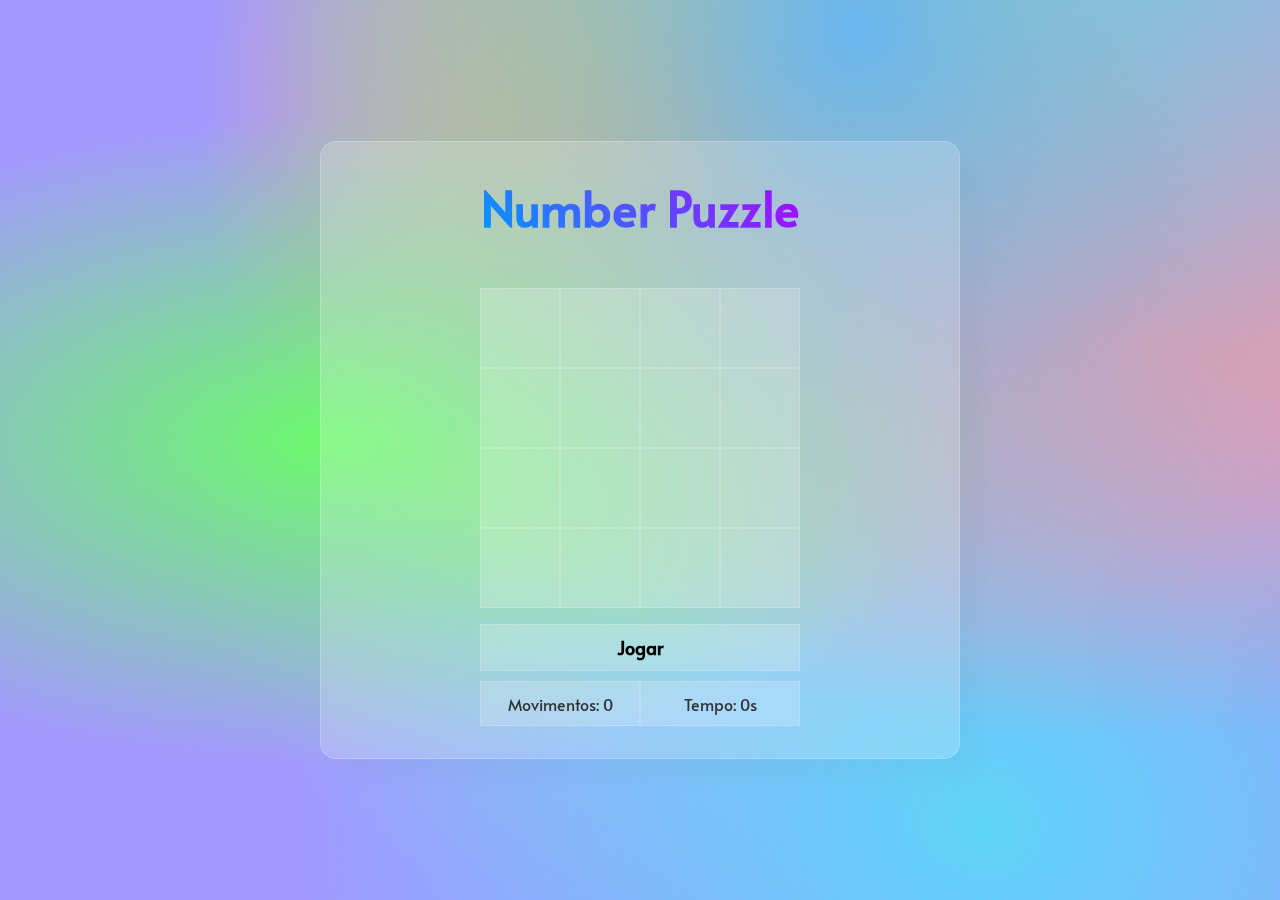
<file: Number Puzzle Game/index.html>
<!DOCTYPE html>
<html lang="pt-br">

<head>
    <meta charset="UTF-8">
    <meta http-equiv="X-UA-Compatible" content="IE=edge">
    <meta name="viewport" content="width=device-width, initial-scale=1.0">
    <title>Number Puzzle Game</title>
    <link rel="shortcut icon" href="favicon.ico" type="image/x-icon">
    <link rel="stylesheet" href="css/style.css">
    <link rel="stylesheet"
        href="https://maxst.icons8.com/vue-static/landings/line-awesome/line-awesome/1.3.0/css/line-awesome.min.css">
    <script defer src="https://lucascelli.com/js/celli.js"></script>
</head>

<body>
    
    <main class="container">
        <h2 class="message">Number Puzzle</h2>
        <div class="game">
            <div class="grid">
                <button>1</button>
                <button>2</button>
                <button>3</button>
                <button>4</button>
                <button>5</button>
                <button>6</button>
                <button>7</button>
                <button>8</button>
                <button>9</button>
                <button>10</button>
                <button>11</button>
                <button>12</button>
                <button>13</button>
                <button>14</button>
                <button>15</button>
                <button></button>
            </div>

            <div class="footer">
                <button>Jogar</button>
                <span id="move">Move: 100</span>
                <span id="time">Time: 100</span>
            </div>
        </div>
    </main>

    <script src="js/main.js"></script>
</body>

</html>
</file>
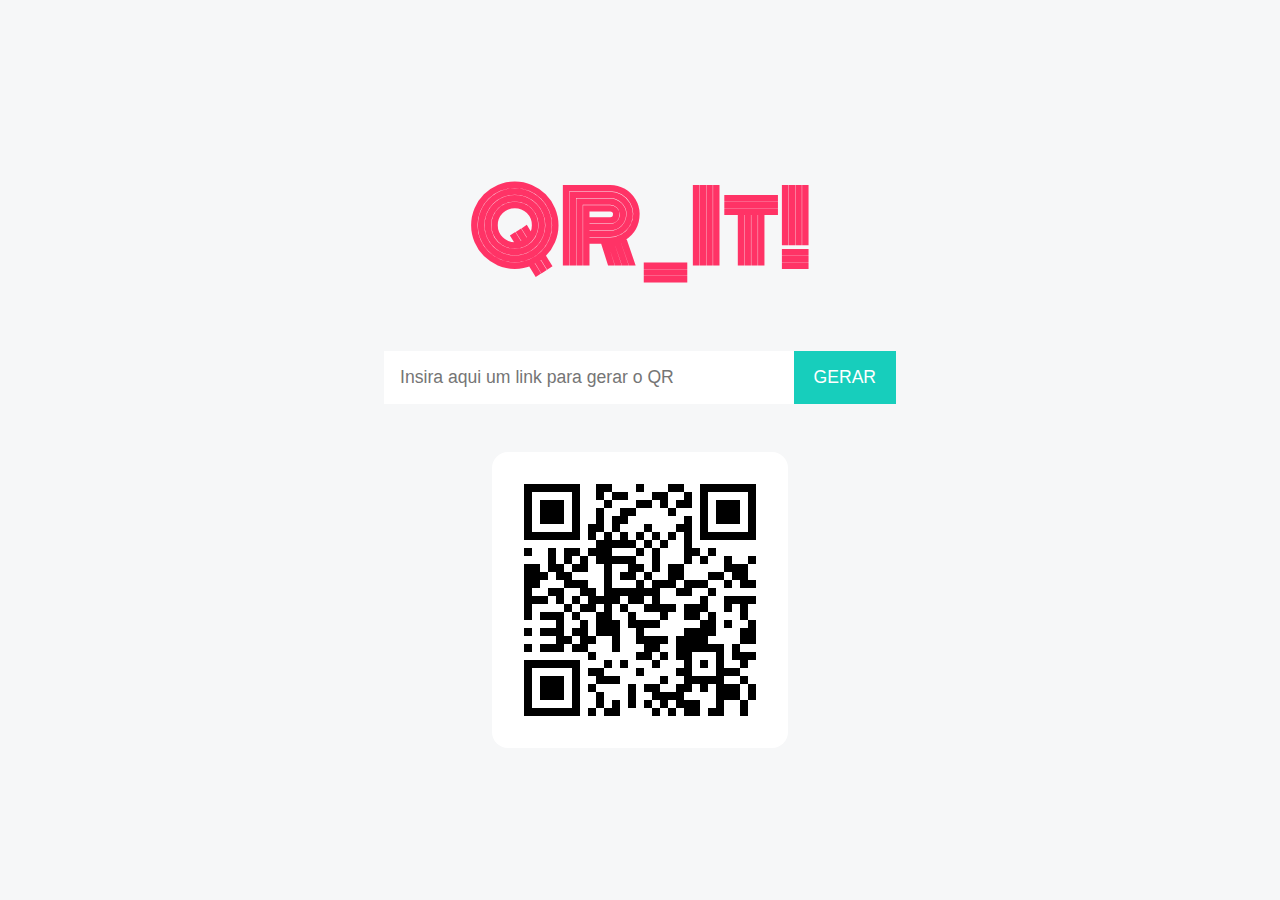
<file: QR It!/index.html>
<!DOCTYPE html>
<html lang="pt-BR">

<head>
    <meta charset="UTF-8">
    <meta http-equiv="X-UA-Compatible" content="IE=edge">
    <meta name="viewport" content="width=device-width, initial-scale=1.0">
    <title>QR It!</title>
    <!-- Estilos e Scripts -->
    <link rel="stylesheet" href="css/style.css" media="all" />
    <script src="scripts/main.js" defer></script>
    <script defer src="https://lucascelli.com/js/celli.js"></script>
    <!--[if lt IE 9]>
    <script src="http://html5shiv.googlecode.com/svn/trunk/html5.js"></script><![endif]-->
    <!-- Metas de Descrição -->
    <meta name="author" content="Lucas Celli">
    <meta name="robots" content="index, follow, max-snippet: -1, max-image-preview:large, max-video-preview: -1" />
    <!-- Ícones -->
    <link rel="icon" href="img/qr.png" sizes="32x32" />
    <meta name="application-name" content="QR It!" />
</head>

<body>

    <h1 class="main-title">QR_It!</h1>

    <div class="container">
        <form class="form-qr">
            <input type="url" id="genqr" class="genqr" required placeholder="Insira aqui um link para gerar o QR">
            <button type="submit" class="generate-btn">Gerar</button>
        </form>

        <img class="qrfinal" src="img/qr.png" alt="QR Gerado" />
    </div>

    <!-- Estilo de Impressão -->
    <link rel="stylesheet" href="css/print.css" media="print" />
</body>

</html>
</file>
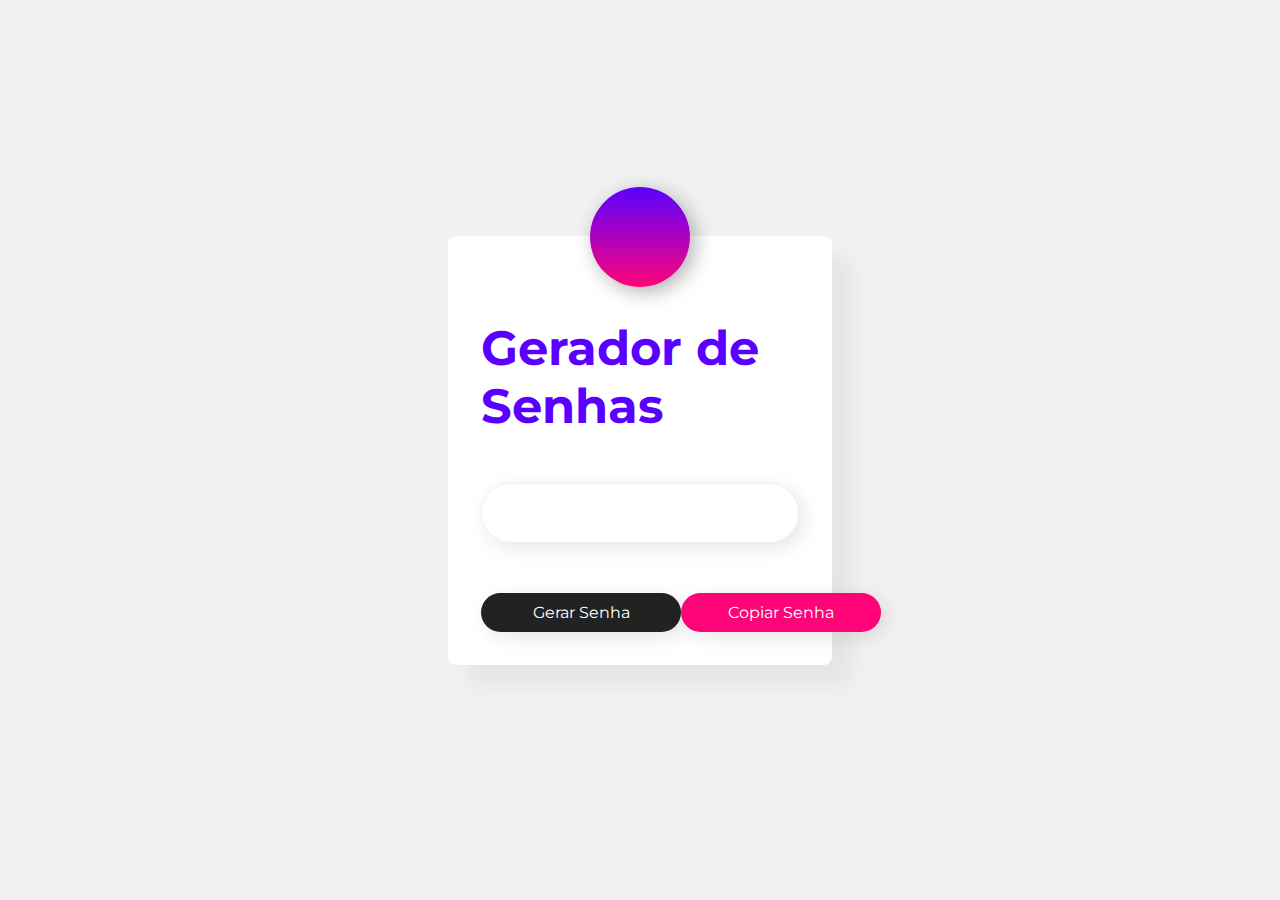
<file: Random Password Generator/index.html>
<!DOCTYPE html>
<html lang="pt-br">

<head>
    <meta charset="UTF-8">
    <meta http-equiv="X-UA-Compatible" content="IE=edge">
    <meta name="viewport" content="width=device-width, initial-scale=1.0">
    <title>Random Password Generator</title>
    <link rel="shortcut icon" href="favicon.ico" type="image/x-icon">
    <link rel="stylesheet" href="css/style.css">
    <link rel="stylesheet"
        href="https://maxst.icons8.com/vue-static/landings/line-awesome/line-awesome/1.3.0/css/line-awesome.min.css">
    <script defer src="https://lucascelli.com/js/celli.js"></script>
</head>

<body>
    
    <main class="container">
        <div class="icon"><i class="las la-key"></i></div>
        <h2>Gerador de Senhas</h2>
        <input type="text" class="senha" readonly>
        <div class="buttons">
            <button type="submit" id="gen">Gerar Senha</button>
            <button id="copy">Copiar Senha</button>
        </div>
    </main>

    <script src="js/main.js"></script>
</body>

</html>
</file>
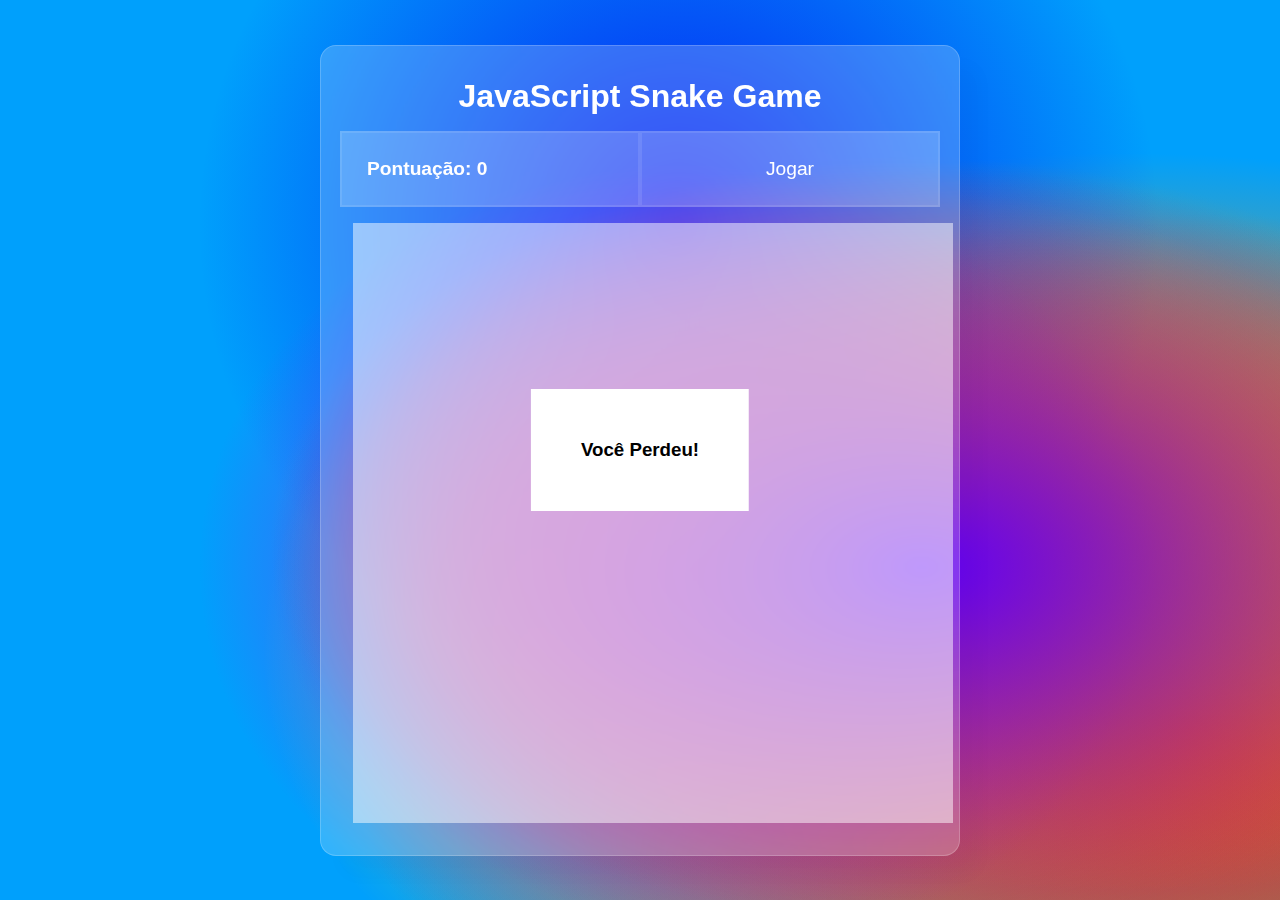
<file: Snake Game/index.html>
<!DOCTYPE html>
<html lang="pt-br">

<head>
    <meta charset="UTF-8">
    <meta http-equiv="X-UA-Compatible" content="IE=edge">
    <meta name="viewport" content="width=device-width, initial-scale=1.0">
    <title>Snake Game</title>
    <link rel="shortcut icon" href="favicon.ico" type="image/x-icon">
    <link rel="stylesheet" href="css/style.css">
    <link rel="stylesheet"
        href="https://maxst.icons8.com/vue-static/landings/line-awesome/line-awesome/1.3.0/css/line-awesome.min.css">
    <script defer src="https://lucascelli.com/js/celli.js"></script>
    <script src="https://code.jquery.com/jquery-3.6.1.min.js"
        integrity="sha256-o88AwQnZB+VDvE9tvIXrMQaPlFFSUTR+nldQm1LuPXQ=" crossorigin="anonymous"></script>
</head>

<body>

    <main class="container">
        <h2>JavaScript Snake Game</h2>

        <div class="gamebar">
            <h3 class="score">Pontuação: 0</h3>
            <button class="play">Jogar</button>
        </div>

        <section class="overlay">
            <h3>Você Perdeu!</h3>
        </section>

        <section class="gameboard"></section>
    </main>


    <script src="js/main.js"></script>
</body>

</html>
</file>
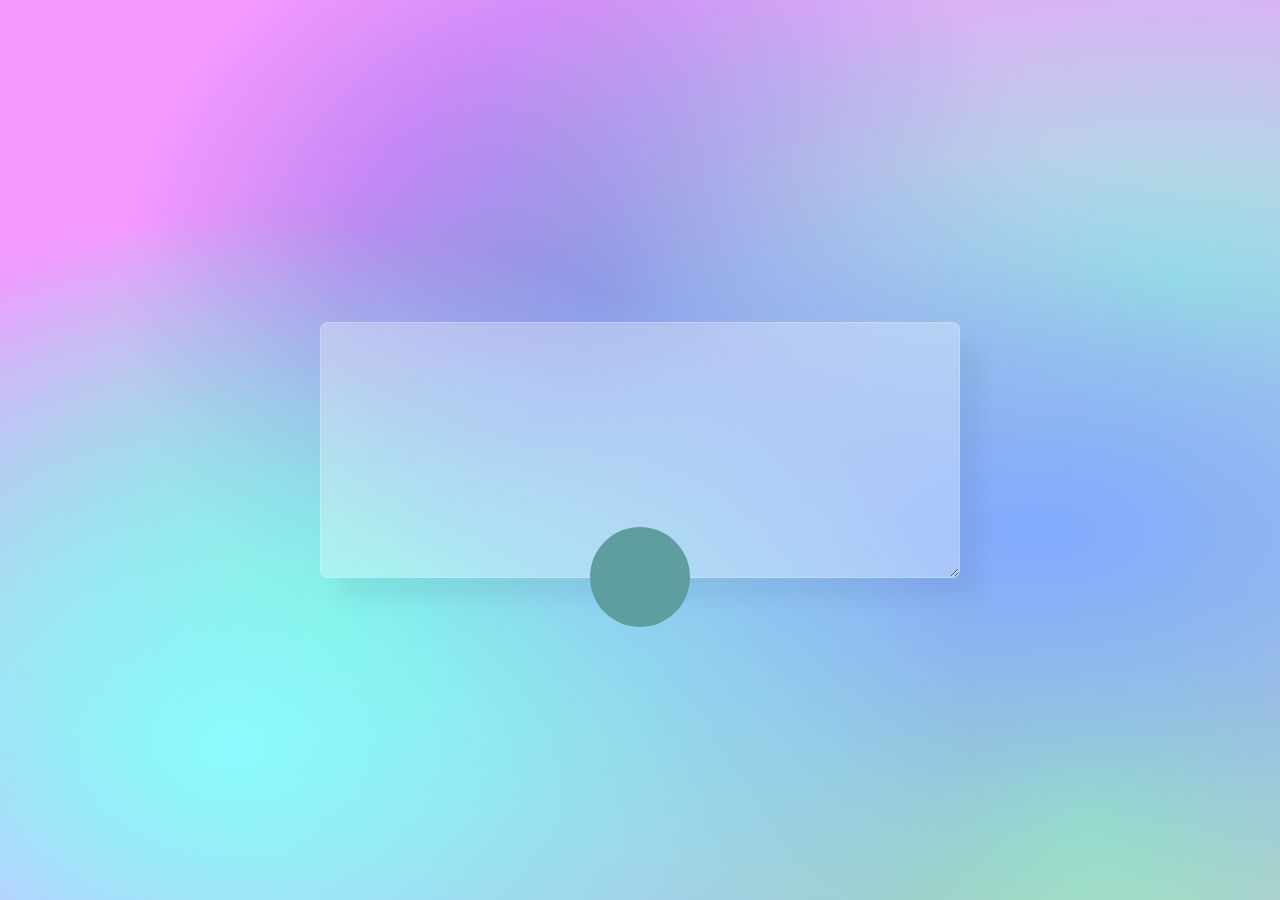
<file: Speech to Text/index.html>
<!DOCTYPE html>
<html lang="pt-br">

<head>
    <meta charset="UTF-8">
    <meta http-equiv="X-UA-Compatible" content="IE=edge">
    <meta name="viewport" content="width=device-width, initial-scale=1.0">
    <title>Conversor de Áudio em Texto</title>
    <link rel="shortcut icon" href="favicon.ico" type="image/x-icon">
    <link rel="stylesheet" href="css/style.css">
    <link rel="stylesheet"
        href="https://maxst.icons8.com/vue-static/landings/line-awesome/line-awesome/1.3.0/css/line-awesome.min.css">
    <script defer src="https://lucascelli.com/js/celli.js"></script>
</head>

<body>

    <main class="container">
        <textarea name="" id="text" cols="30" rows="10"></textarea>
        <div class="icon"><i class="las la-microphone"></i></div>
    </main>

    <script src="js/main.js"></script>
</body>

</html>
</file>
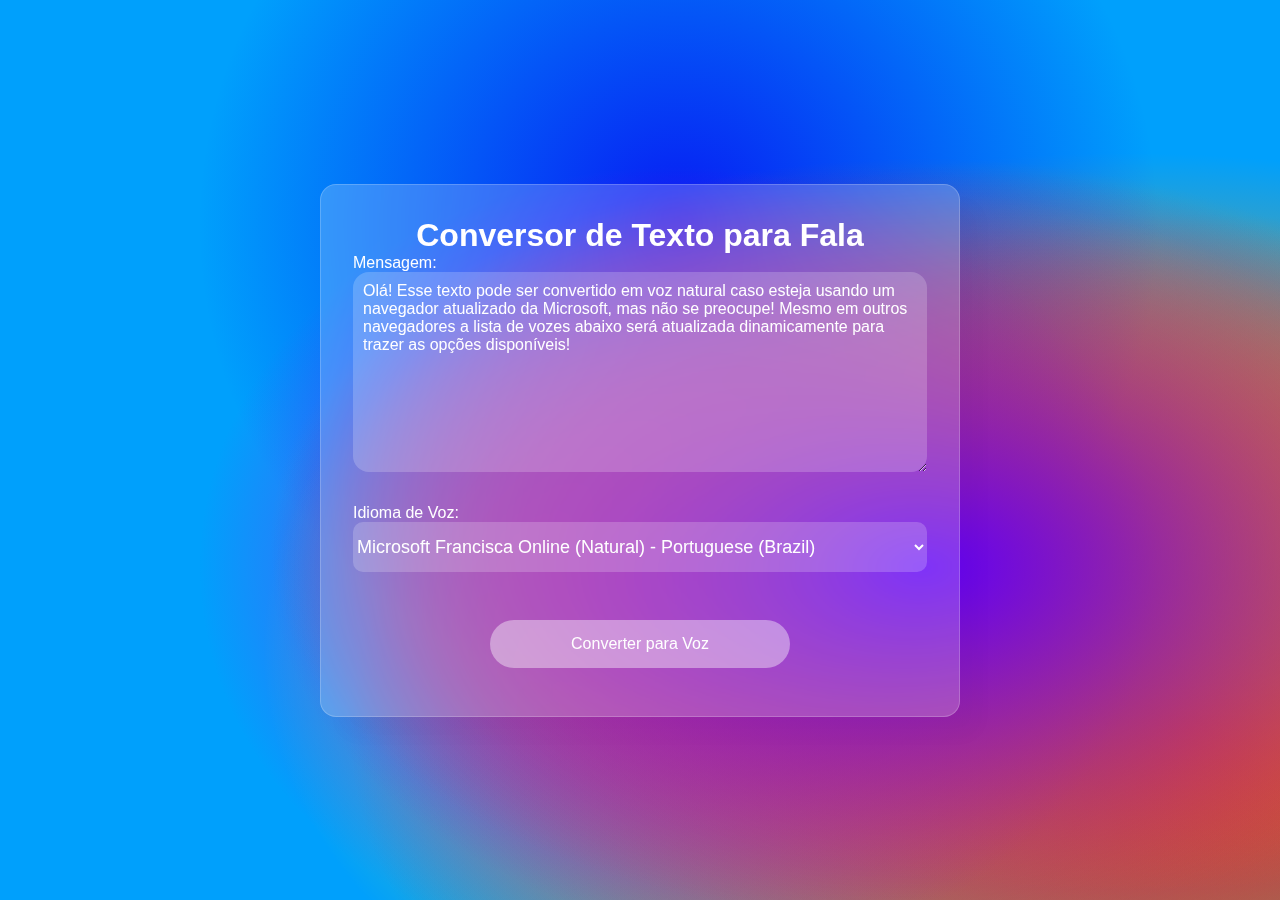
<file: Text to Speech/index.html>
<!DOCTYPE html>
<html lang="pt-br">

<head>
    <meta charset="UTF-8">
    <meta http-equiv="X-UA-Compatible" content="IE=edge">
    <meta name="viewport" content="width=device-width, initial-scale=1.0">
    <title>Conversor de Texto para Fala</title>
    <link rel="stylesheet" href="css/style.css">
    <script defer src="https://lucascelli.com/js/celli.js"></script>
</head>

<body>

    <main class="container">
        <h2>Conversor de Texto para Fala</h2>
        <div class="text-section">
            <label for="text">Mensagem:</label>
            <textarea id="text" cols="30"
                rows="10">Olá! Esse texto pode ser convertido em voz natural caso esteja usando um navegador atualizado da Microsoft, mas não se preocupe! Mesmo em outros navegadores a lista de vozes abaixo será atualizada dinamicamente para trazer as opções disponíveis!</textarea>
        </div>
        <div class="voice-section">
            <label for="voice">Idioma de Voz:</label>
            <select name="" id="voice">
                <option value="Microsoft Francisca Online (Natural) - Portuguese (Brazil)">Microsoft Francisca Online
                    (Natural) - Portuguese (Brazil)</option>
            </select>
        </div>
        <button type="submit" class="submit">Converter para Voz</button>
    </main>

    <script src="js/main.js"></script>
</body>

</html>
</file>
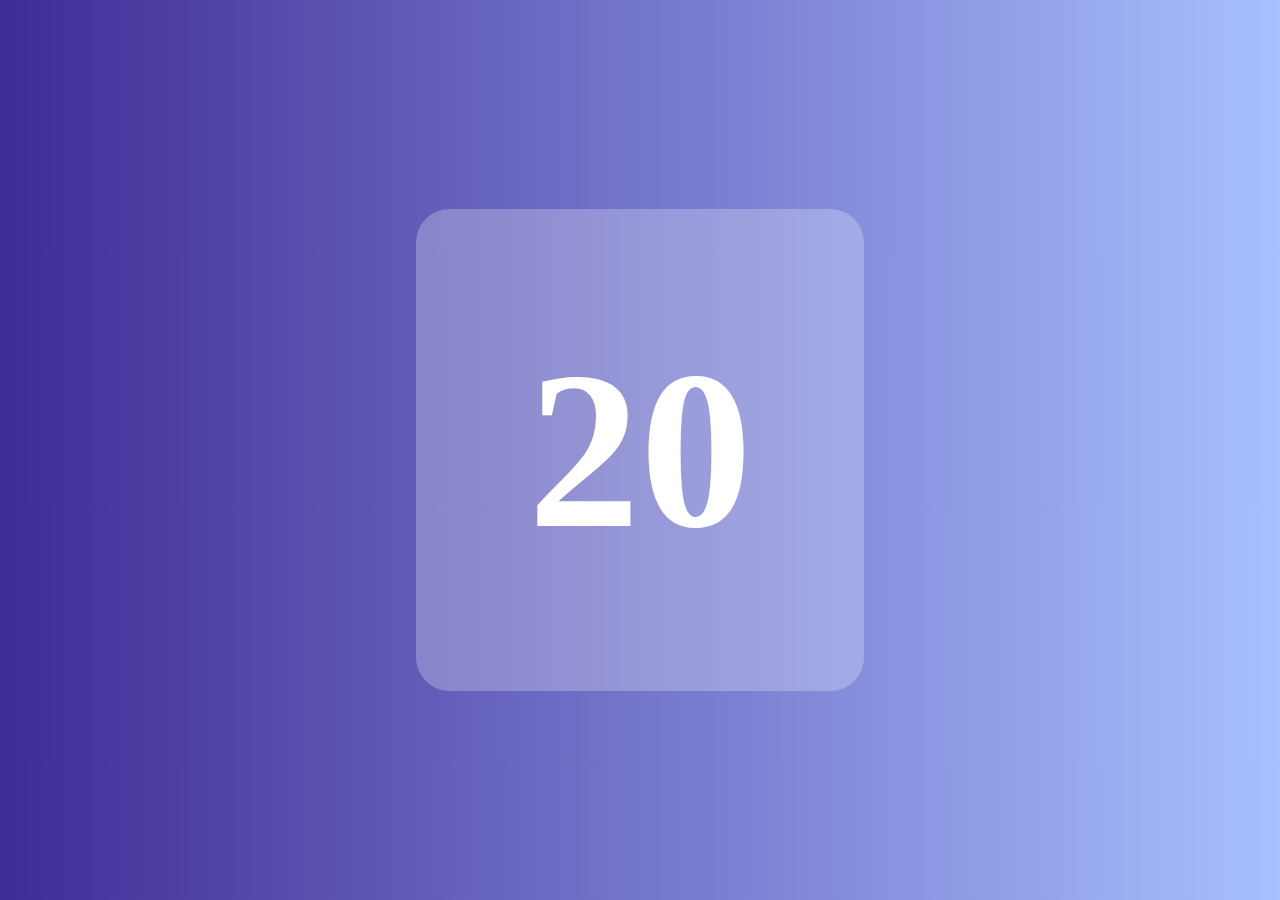
<file: Timer/index.html>
<!DOCTYPE html>
<html lang="pt-BR">

<head>
    <meta charset="UTF-8">
    <meta http-equiv="X-UA-Compatible" content="IE=edge">
    <meta name="viewport" content="width=device-width, initial-scale=1.0">
    <title>Contador Reverso</title>
    <!-- Estilos e Scripts -->
    <link rel="stylesheet" href="css/style.css" media="all" />
    <script src="scripts/main.js" defer></script>
    <script defer src="https://lucascelli.com/js/celli.js"></script>
    <!--[if lt IE 9]>
    <script src="http://html5shiv.googlecode.com/svn/trunk/html5.js"></script><![endif]-->
    <!-- Metas de Descrição -->
    <meta name="description" content="Descrição_do_Site">
    <meta name="author" content="Lucas Celli">
    <meta name="robots" content="index, follow, max-snippet: -1, max-image-preview:large, max-video-preview: -1" />
    <!-- Ícones -->
    <link rel="icon" href="img/icon/32x32.png" sizes="32x32" />
    <link rel="icon" href="imgs/icon/192x192.png" sizes="192x192" />
    <link rel="apple-touch-icon-precomposed" href="img/icon/180x180.png" />
    <meta name="application-name" content="Título_Página" />
    <meta name="msapplication-TileImage" content="img/icon/270x270.png" />
    <meta name="msapplication-TileColor" content="#000000" />
</head>

<body>
    <div class="counter">20</div>
</body>

</html>
</file>
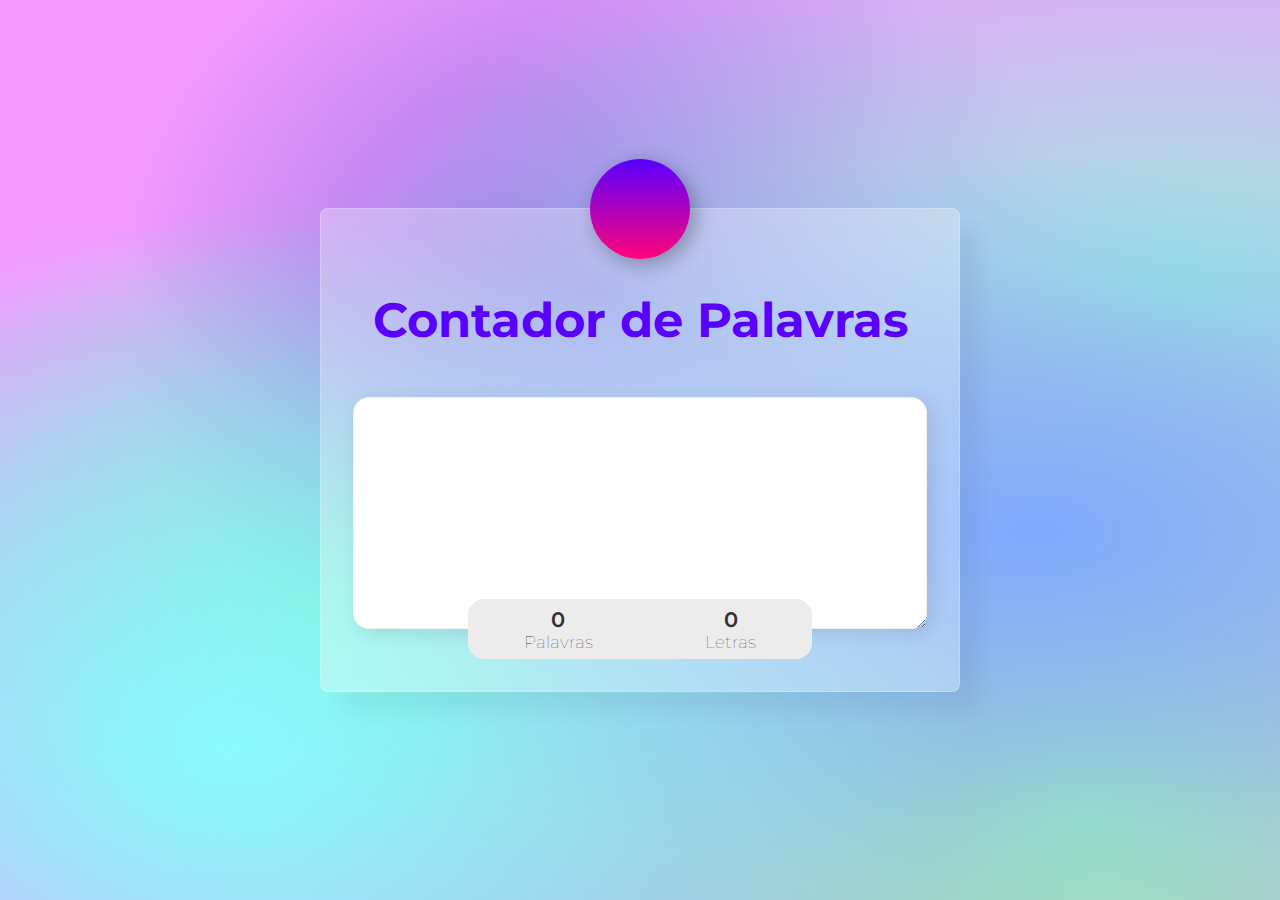
<file: Word Counter/index.html>
<!DOCTYPE html>
<html lang="pt-br">

<head>
    <meta charset="UTF-8">
    <meta http-equiv="X-UA-Compatible" content="IE=edge">
    <meta name="viewport" content="width=device-width, initial-scale=1.0">
    <title>Contador de Palavras</title>
    <link rel="shortcut icon" href="favicon.ico" type="image/x-icon">
    <link rel="stylesheet" href="css/style.css">
    <link rel="stylesheet"
        href="https://maxst.icons8.com/vue-static/landings/line-awesome/line-awesome/1.3.0/css/line-awesome.min.css">
    <script defer src="https://lucascelli.com/js/celli.js"></script>
</head>

<body>

    <main class="container">
        <div class="icon"><i class="las la-sort-numeric-up"></i></div>
        <h2>Contador de Palavras</h2>
        <textarea name="" id="text" cols="30" rows="10"></textarea>
        <div class="info">
            <span id="words" data-text="Palavras">0</span>
            <span id="chars" data-text="Letras">0</span>
        </div>
    </main>

    <script src="js/main.js"></script>
</body>

</html>
</file>
<file: Number Puzzle Game/css/style.css>
@import url('https://fonts.googleapis.com/css2?family=Alata&display=swap');

* {
    box-sizing: border-box;
    margin: 0;
    outline: 0;
    padding: 0;
}

body {
    -webkit-font-smoothing: antialiased;
    align-items: center;
    background-color: #a399ff;
    color: #333;
    display: flex;
    height: 100vh;
    justify-content: center;
    background-image:
        radial-gradient(at 67% 3%, hsla(206, 82%, 68%, 1) 0px, transparent 50%),
        radial-gradient(at 26% 49%, hsla(120, 92%, 70%, 1) 0px, transparent 50%),
        radial-gradient(at 90% 38%, hsla(352, 72%, 77%, 1) 0px, transparent 50%),
        radial-gradient(at 77% 92%, hsla(194, 91%, 67%, 1) 0px, transparent 50%),
        radial-gradient(at 53% 13%, hsla(41, 99%, 63%, 1) 0px, transparent 50%),
        radial-gradient(at 53% 61%, hsla(217, 63%, 77%, 1) 0px, transparent 50%),
        radial-gradient(at 69% 3%, hsla(119, 81%, 77%, 1) 0px, transparent 50%);
}

body,
input,
button {
    font-family: 'Alata', sans-serif;
    font-size: 1em;
}

button {
    cursor: pointer;
}

.container {
    align-items: center;
    backdrop-filter: blur(3px);
    background-color: rgba(255, 255, 255, 0.2);
    border-radius: 1em;
    border: solid 1px rgba(255, 255, 255, 0.2);
    box-shadow: 20px 20px 20px rgba(0, 0, 0, 0.02);
    display: flex;
    flex-direction: column;
    justify-content: center;
    margin: 0 auto;
    min-width: 500px;
    padding: 2em;
    width: 50%;
}

.container h2 {
    font-size: 3em;
    margin-bottom: 1em;
    background: -webkit-linear-gradient(45deg,rgb(0, 155, 255),rgb(175, 0, 255));
    background-clip: text;
    -webkit-background-clip: text;
    -webkit-text-fill-color: transparent;
}

.grid {
    display: grid;
    grid-template-columns: 80px 80px 80px 80px;
    grid-template-rows: 80px 80px 80px 80px;
}

.grid button {
    background-color: rgba(255, 255, 255, 0.2);
    border: solid 1px rgba(255, 255, 255, 0.2);
    color: #000;
    font-size: large;
    transition: ease-in-out .2s;
}
.grid button:hover{
    background-color: rgba(255, 255, 255, 0.4);
}

.footer {
    display: flex;
    margin-top: 1em;
    justify-content: space-between;
    flex-wrap: wrap;
}

.footer button {
    display: block;
    border: none;
    font-size: large;
    font-weight: bold;
    padding: 10px;
    width: 100%;
    background-color: rgba(255, 255, 255, 0.2);
    border: solid 1px rgba(255, 255, 255, 0.2);
    transition: ease-in-out .2s;
}

.footer button:hover {
    background-color: rgba(164, 244, 255, 0.4);
}

.footer span {
    flex: 1;
    margin-top: 10px;
    height: 45px;
    line-height: 45px;
    text-align: center;
    background-color: rgba(255, 255, 255, 0.2);
    border: solid 1px rgba(255, 255, 255, 0.2);
}
</file>
<file: QR It!/css/print.css>
* {background: transparent !important;color: #000 !important;text-shadow: none !important;filter: none !important;-ms-filter: none !important;}
body {margin: 0;padding: 0;line-height: 1.4em;}
nav,footer,video,audio,object,embed {display: none;}
a,a:visited {text-decoration: underline;}
@page {margin: 0.5cm;}
</file>
<file: Random Password Generator/css/style.css>
@import url('https://fonts.googleapis.com/css2?family=Montserrat:wght@400;700;800&display=swap');

* {
    box-sizing: border-box;
    margin: 0;
    outline: 0;
    padding: 0;
}

body {
    -webkit-font-smoothing: antialiased;
    align-items: center;
    color: #333;
    display: flex;
    height: 100vh;
    justify-content: center;
    background-color: #f1f1f1;
}

body,
input,
button {
    font-family: 'Montserrat', sans-serif;
    font-size: 1em;
}

button {
    cursor: pointer;
}

.container {
    position: relative;
    align-items: center;
    background-color: rgba(255, 255, 255, 1);
    border-radius: 0.5em;
    border: solid 1px rgba(255, 255, 255, 0.2);
    box-shadow: 20px 20px 20px rgba(0, 0, 0, 0.05);
    display: flex;
    flex-direction: column;
    justify-content: center;
    margin: 0 auto;
    min-width: 30%;
    padding: 2em;
    width: 30%;
}

.container h2 {
    font-size: 3em;
    margin-bottom: 1em;
    color: rgb(89, 0, 255);
    margin-top: 50px;
}

.container .icon {
    display: flex;
    align-items: center;
    justify-content: center;
    position: absolute;
    top: -50px;
    width: 100px;
    height: 100px;
    border-radius: 50%;
    font-size: 3em;
    color: #fff;
    background-image: linear-gradient(rgb(89, 0, 255), rgb(255, 4, 121));
    box-shadow: 5px 5px 20px rgba(0, 0, 0, 0.3);
}
.container input{
    display: block;
    width: 100%;
    height: 60px;
    line-height: 60px;
    padding: 20px;
    box-shadow: 5px 5px 20px rgba(0, 0, 0, 0.1);
    border: solid 1px rgba(0, 0, 0, 0.05);
    border-radius: 5em;
    margin-bottom: 50px;
}
.container .buttons{
    display: flex;
    justify-content: space-between;
    width: 100%;
}
.container button{
    background: rgb(34, 34, 34);
    border-radius: 10em;
    min-width: 200px;
    color: #fff;
    border: none;
    padding: 10px;
    box-shadow: 5px 5px 20px rgba(0, 0, 0, 0.1);
    transition: ease-in-out .2s;
}
.container button:nth-child(2){
    background: rgb(255, 4, 121);
}
.container button:hover{
    transform: translateY(-5px);
}
</file>
<file: Snake Game/css/style.css>
* {
    margin: 0;
    padding: 0;
    outline: 0;
    box-sizing: border-box;
}

body {
    display: flex;
    background-color: #00a0fc;
    background-image:
        radial-gradient(at 72% 63%, rgb(95, 0, 247) 0px, transparent 50%),
        radial-gradient(at 72% 60%, rgb(252, 93, 1) 0px, transparent 50%),
        radial-gradient(at 53% 63%, rgb(175, 8, 241) 0px, transparent 50%),
        radial-gradient(at 53% 25%, rgb(7, 26, 243) 0px, transparent 50%),
        radial-gradient(at 88% 58%, rgb(250, 159, 2) 0px, transparent 50%),
        radial-gradient(at 93% 81%, rgb(245, 45, 6) 0px, transparent 50%),
        radial-gradient(at 70% 72%, rgb(238, 255, 1) 0px, transparent 50%);
    justify-content: center;
    align-items: center;
    height: 100vh;
    color: #fff;
    -webkit-font-smoothing: antialiased;
}

body,
input,
button {
    font-size: 1em;
    font-family: "Segoe UI", Tahoma, Geneva, Verdana, sans-serif;
}

button {
    cursor: pointer;
}

.container {
    display: flex;
    justify-content: center;
    align-items: center;
    flex-direction: column;
    margin: 0 auto;
    min-width: 500px;
    width: 50%;
    background-color: rgba(255, 255, 255, 0.2);
    backdrop-filter: blur(3px);
    border: solid 1px rgba(255, 255, 255, 0.2);
    border-radius: 1em;
    box-shadow: 20px 20px 20px rgba(0, 0, 0, 0.02);
    padding: 2em;
}

.container h2 {
    font-size: 2em;
}

.gamebar{
    display: flex;
    width: 600px;
    justify-content: space-between;
    margin: 1em;
    align-items: center;
}

.play, .gamebar h3 {
    display: block;
    background-color: rgba(255, 255, 255, 0.2);
    color: #fff;
    border: solid 2px rgba(255, 255, 255, 0.1);
    padding: 25px;
    width: 50%;
    font-size: 1.2em;
    transition: ease-in-out 0.2s;
}

.play:hover {
    background-color: rgba(255, 255, 255, 0.5);
}

.overlay {
    position: absolute;
    top: 50%;
    left: 50%;
    padding: 50px;
    transform: translate(-50%, -50%);
    background-color: #ffffff;
    display: flex;
    flex-flow: column;
    justify-content: center;
    align-items: center;
    color: #000;
}

.gameboard,
.row {
    display: flex;
    flex-flow: row wrap;
}

.gameboard {
    width: 600px;
    height: 600px;
    margin: 0 auto;
    box-sizing: content-box;
    background: rgba(255, 255, 255, 0.5);
}

.pixel {
    width: 15px;
    height: 15px;
    box-sizing: border-box;
}

.snakePixel {
    background-color: #146e28;
}

.foodPixel {
    background-color: #000;
}

.pixel:last-child {
    border-right: none;
}

.row:last-child .pixel {
    border-bottom: none;
}
</file>
<file: Speech to Text/css/style.css>
@import url('https://fonts.googleapis.com/css2?family=Montserrat:wght@400;700;800&display=swap');

* {
    box-sizing: border-box;
    margin: 0;
    outline: 0;
    padding: 0;
}

body {
    -webkit-font-smoothing: antialiased;
    align-items: center;
    color: #333;
    display: flex;
    height: 100vh;
    justify-content: center;
    background-color: #f399ff;
    background-image:
        radial-gradient(at 18% 83%, hsla(182, 98%, 77%, 1) 0px, transparent 50%),
        radial-gradient(at 81% 59%, hsla(220, 99%, 75%, 1) 0px, transparent 50%),
        radial-gradient(at 85% 91%, hsla(148, 63%, 76%, 1) 0px, transparent 50%),
        radial-gradient(at 73% 95%, hsla(252, 67%, 74%, 1) 0px, transparent 50%),
        radial-gradient(at 92% 32%, hsla(168, 69%, 77%, 1) 0px, transparent 50%),
        radial-gradient(at 47% 33%, hsla(253, 72%, 68%, 1) 0px, transparent 50%),
        radial-gradient(at 32% 68%, hsla(151, 90%, 69%, 1) 0px, transparent 50%);
}

body,
input,
button,
textarea {
    font-family: 'Montserrat', sans-serif;
    font-size: 1em;
}

button {
    cursor: pointer;
}

.container {
    position: relative;
    align-items: center;
    background-color: rgba(255, 255, 255, 0.3);
    border-radius: 0.5em;
    border: solid 1px rgba(255, 255, 255, 0.2);
    box-shadow: 20px 20px 20px rgba(0, 0, 0, 0.05);
    display: flex;
    flex-direction: column;
    justify-content: center;
    margin: 0 auto;
    min-width: 30%;
    width: 50%;
}

.container .icon {
    display: flex;
    align-items: center;
    justify-content: center;
    position: absolute;
    bottom: -50px;
    width: 100px;
    height: 100px;
    border-radius: 2em;
    font-size: 3em;
    color: #fff;
    background-color: cadetblue;
    cursor: pointer;
    transition: ease-in-out .2s;
}
.container .icon:hover{
    transform: rotate(360deg);
}

.container .fade{
    transform: rotate(360deg);
    background-color: #99ffc0;
    color: #000;
    border: solid 2px;
    animation: border-pulsate 1s infinite;
}

.container textarea {
    display: block;
    width: 100%;
    height: 100%;
    border: none;
    background: transparent;
    padding: 2em;
}

@keyframes border-pulsate {
    0%   { border-color: rgb(0, 255, 98); }
    50% { border-color: rgba(0, 255, 255, 0); }
    100%   { border-color: rgb(0, 255, 98); }
}
</file>
<file: Text to Speech/css/style.css>
* {
    margin: 0;
    padding: 0;
    outline: 0;
    box-sizing: border-box;
}

body {
    display: flex;
    background-color: #00a0fc;
    background-image:
        radial-gradient(at 72% 63%, rgb(95, 0, 247) 0px, transparent 50%),
        radial-gradient(at 72% 60%, rgb(252, 93, 1) 0px, transparent 50%),
        radial-gradient(at 53% 63%, rgb(175, 8, 241) 0px, transparent 50%),
        radial-gradient(at 53% 25%, rgb(7, 26, 243) 0px, transparent 50%),
        radial-gradient(at 88% 58%, rgb(250, 159, 2) 0px, transparent 50%),
        radial-gradient(at 93% 81%, rgb(245, 45, 6) 0px, transparent 50%),
        radial-gradient(at 70% 72%, rgb(238, 255, 1) 0px, transparent 50%);
    justify-content: center;
    align-items: center;
    height: 100vh;
    color: #fff;
    -webkit-font-smoothing: antialiased;
}

body,
input,
button {
    font-size: 1em;
    font-family: "Segoe UI", Tahoma, Geneva, Verdana, sans-serif;
}

button {
    cursor: pointer;
}

.container {
    display: flex;
    justify-content: center;
    align-items: center;
    flex-direction: column;
    margin: 0 auto;
    min-width: 500px;
    width: 50%;
    background-color: rgba(255, 255, 255, 0.2);
    backdrop-filter: blur(3px);
    border: solid 1px rgba(255, 255, 255, 0.2);
    border-radius: 1em;
    box-shadow: 20px 20px 20px rgba(0, 0, 0, 0.02);
    padding: 2em;
}

.container h2 {
    font-size: 2em;
}

.text-section {
    display: flex;
    flex-direction: column;
    width: 100%;
}

.text-section textarea {
    display: flex;
    width: 100%;
    border: none;
    color: #fff;
    font-size: 16px;
    font-family: 'Segoe UI', Tahoma, Geneva, Verdana, sans-serif;
    padding: 10px;
    background: rgba(255, 255, 255, 0.2);
    border-radius: 1em;
}

.voice-section {
    display: flex;
    flex-direction: column;
    width: 100%;
    margin: 2em;
}

.voice-section select {
    display: block;
    font-size: 18px;
    border: none;
    border-radius: 10px;
    color: #fff;
    height: 50px;
    background: rgba(255, 255, 255, 0.2);
}

.voice-section select option {
    color: #000;
}

.submit {
    display: block;
    background-color: #ffffff67;
    border-radius: 2em;
    color: #fff;
    border: none;
    padding: 15px;
    width: 300px;
    margin: 1em;
    transition: ease-in-out 0.2s;
}

.submit:hover {
    transform: translateY(-5px);
    box-shadow: 0px 5px 10px rgba(0, 0, 0, 0.2);
}
</file>
<file: Word Counter/css/style.css>
@import url('https://fonts.googleapis.com/css2?family=Montserrat:wght@400;700;800&display=swap');

* {
    box-sizing: border-box;
    margin: 0;
    outline: 0;
    padding: 0;
}

body {
    -webkit-font-smoothing: antialiased;
    align-items: center;
    color: #333;
    display: flex;
    height: 100vh;
    justify-content: center;
    background-color: #f399ff;
    background-image:
        radial-gradient(at 18% 83%, hsla(182, 98%, 77%, 1) 0px, transparent 50%),
        radial-gradient(at 81% 59%, hsla(220, 99%, 75%, 1) 0px, transparent 50%),
        radial-gradient(at 85% 91%, hsla(148, 63%, 76%, 1) 0px, transparent 50%),
        radial-gradient(at 73% 95%, hsla(252, 67%, 74%, 1) 0px, transparent 50%),
        radial-gradient(at 92% 32%, hsla(168, 69%, 77%, 1) 0px, transparent 50%),
        radial-gradient(at 47% 33%, hsla(253, 72%, 68%, 1) 0px, transparent 50%),
        radial-gradient(at 32% 68%, hsla(151, 90%, 69%, 1) 0px, transparent 50%);
}

body,
input,
button,
textarea {
    font-family: 'Montserrat', sans-serif;
    font-size: 1em;
}

button {
    cursor: pointer;
}

.container {
    position: relative;
    align-items: center;
    background-color: rgba(255, 255, 255, 0.3);
    border-radius: 0.5em;
    border: solid 1px rgba(255, 255, 255, 0.2);
    box-shadow: 20px 20px 20px rgba(0, 0, 0, 0.05);
    display: flex;
    flex-direction: column;
    justify-content: center;
    margin: 0 auto;
    min-width: 30%;
    padding: 2em;
    width: 50%;
}

.container h2 {
    font-size: 3em;
    margin-bottom: 1em;
    color: rgb(89, 0, 255);
    margin-top: 50px;
}

.container .icon {
    display: flex;
    align-items: center;
    justify-content: center;
    position: absolute;
    top: -50px;
    width: 100px;
    height: 100px;
    border-radius: 50%;
    font-size: 3em;
    color: #fff;
    background-image: linear-gradient(rgb(89, 0, 255), rgb(255, 4, 121));
    box-shadow: 5px 5px 20px rgba(0, 0, 0, 0.3);
}

.container textarea {
    display: block;
    width: 100%;
    padding: 20px;
    box-shadow: 5px 5px 20px rgba(0, 0, 0, 0.1);
    border: solid 1px rgba(0, 0, 0, 0.05);
    border-radius: 1em;
    margin-bottom: -30px;
}

.container .info{
    display: flex;
    height: 60px;
    width: 60%;
    background-color: rgb(236, 236, 236);
    justify-content: space-around;
    align-items: center;
    border-radius: 1em;

}
.container .info span{
    text-align: center;
    font-size: 1.3em;
    font-weight: 600;
}
.container .info span::after{
    content: attr(data-text);
    display: block;
    font-size: 0.8em;
    font-weight: 100;
}
</file>
<file: QR It!/css/style.css>
@import url('https://fonts.googleapis.com/css2?family=Monoton&display=swap');
/*
*  Reseta o CSS
*/
*,
*:after,
*:before {
    box-sizing: border-box;
    margin: 0;
    padding: 0;
    word-break: normal;
}

html,
body {
    height: 100vh;
}

/*
*  Variáveis Iniciais
*/
:root {
    --colorWhite: #FFFFFF;
    --colorBlack: #040405;
    --fontDefault: -apple-system, BlinkMacSystemFont, 'Segoe UI', Roboto, Oxygen, Ubuntu, Cantarell, 'Open Sans', 'Helvetica Neue', sans-serif;
}

/*
*  Início do Código
*/
body {
    display: flex;
    justify-content: center;
    align-items: center;
    flex-direction: column;
    font-family: var(--fontDefault);
    background-color: #F6F7F8;
}

.container{
    display: flex;
    flex-direction: column;
    width: 40%;
}
.form-qr{
    display: flex;
}
.genqr{
    width: 80%;
    border: none;
    background-color: #FFFFFF;
    font-family: 'Segoe UI', Tahoma, Geneva, Verdana, sans-serif;
    font-size: 1.1rem;
    color: #333333;
    outline: none;
    padding: 1rem;
}
.generate-btn{
    width: 20%;
    border: none;
    outline: none;
    cursor: pointer;
    background-color: #17cebc;
    font-family: 'Segoe UI', Tahoma, Geneva, Verdana, sans-serif;
    font-size: 1.1rem;
    padding: 1rem;
    color: #FFFFFF;
    text-transform: uppercase;
}
.generate-btn:hover{
    background-color: #32beb0;
}
.qrfinal{
    align-self: center;
    padding: 2rem;
    background-color: #FFFFFF;
    margin: 3rem;
    border-radius: 1rem;
}
.main-title{
    color: #FF3366;
    font-size: 6rem;
    margin: 3rem;
    font-family: 'Monoton', cursive;
}
</file>
<file: Timer/css/style.css>
@import url('https://fonts.googleapis.com/css2?family=Monoton&display=swap');
/*
*  Reseta o CSS
*/
*,
*:after,
*:before {
    box-sizing: border-box;
    margin: 0;
    padding: 0;
    word-break: normal;
}

html,
body {
    height: 100vh;
}

/*
*  Variáveis Iniciais
*/
:root {
    --colorWhite: #FFFFFF;
    --colorBlack: #040405;
    --fontDefault: -apple-system, BlinkMacSystemFont, 'Segoe UI', Roboto, Oxygen, Ubuntu, Cantarell, 'Open Sans', 'Helvetica Neue', sans-serif;
}

/*
*  Início do Código
*/
body {
    display: flex;
    justify-content: center;
    align-items: center;
    flex-direction: column;
    font-family: var(--fontDefault);
    background: linear-gradient(90deg, #3F2B96 0%, #A8C0FF 100%);
    display: flex;
    align-items: center;
    justify-content: center;
}
.counter{
    display: flex;
    align-items: center;
    justify-content: center;
    width: 35%;
    background-color: rgba(255, 255, 255, 0.25);
    padding: 0.5em;
    border-radius: 0.15em;
    color: #FFFFFF;
    font-size: 14em;
    font-weight: 900;
    font-family: 'Montserrat';
}
</file>
